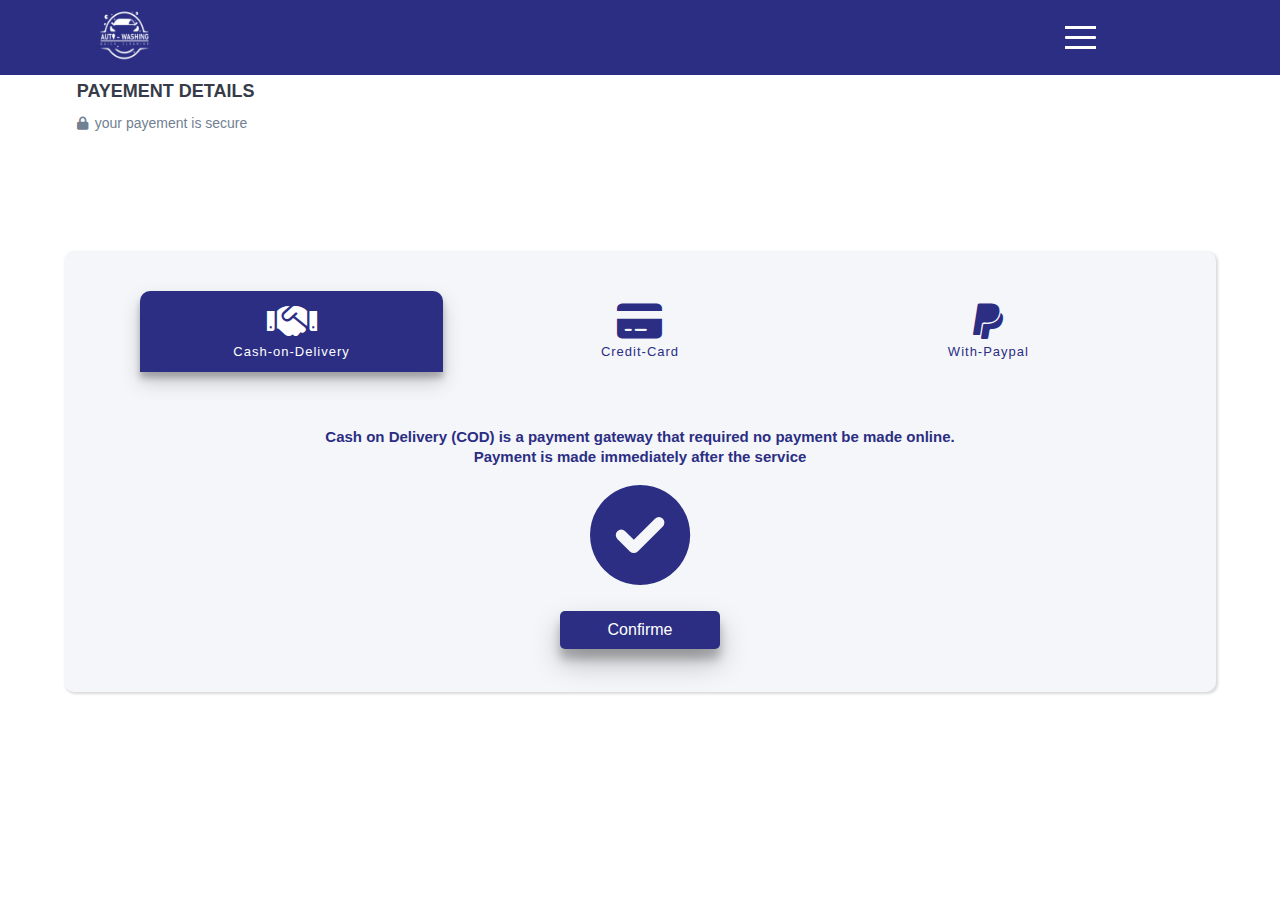
<file: pyement.html>
<!DOCTYPE html>
<html>
<head>
	<meta charset="utf-8">
	<meta name="viewport" content="width=device-width, initial-scale=1">
	<title>Payement</title>
	<link rel="stylesheet" type="text/css" href="css/payement.css">
	<!-- FontAwesom -->
	<link rel="stylesheet" href="https://cdnjs.cloudflare.com/ajax/libs/font-awesome/6.0.0/css/all.min.css" integrity="sha512-9usAa10IRO0HhonpyAIVpjrylPvoDwiPUiKdWk5t3PyolY1cOd4DSE0Ga+ri4AuTroPR5aQvXU9xC6qOPnzFeg==" crossorigin="anonymous" referrerpolicy="no-referrer" />
</head>
<body>
<!-- Start Menu -->
	<div class="menu-down">
		<ul>
			<li style="transition: 1.5s;"><a href="#">Home</a></li>
			<li style="transition: 2s;"><a href="#">Service</a></li>
			<li style="transition: 2.5s;"><a href="#">About Us</a></li>
			<li style="transition: 3s;"><a href="#">Avis</a></li>
			<li style="transition: 3.5s;"><a href="#">Contact</a></li>
		</ul>
	</div>
<!-- End Menu -->
	<nav>
		<div class="menu">
			<!-- LOGO -->
				<a href="#" class="logo"><img src="img/logo.png" alt="logo"/></a>
				<!-- Sing In -->
				<div class="left-nav">
					<!-- Button Sing-In -->
					<!-- <a href="#">sing in</a> -->
	  			<!-- Hamburger Menu -->
	  			<div class="hamburger-menu">
	  				<div class="bar"></div>
	  			</div>
				</div>
			</div>
	</nav>
<section>
	<div class="info">
		<h1>payement details</h1>
		<p><i class="fa-solid fa-lock"></i>your payement is secure</p>
	</div>
	<div class="content">
		<div class="heading">
			<button class="active"><i class="fa-solid fa-handshake"></i><p>Cash-on-Delivery</p></button>
			<button><i class="fa-solid fa-credit-card"></i><p>Credit-Card</p></button>
			<button><i class="fa-brands fa-paypal"></i><p>With-Paypal</p></button>
		</div>
		<div class="part">
			<!-- CashDelivery -->
			<div class="box cashD" style="display: block;">
				<h4>Cash on Delivery (COD) is a payment gateway that required no payment be made online.<br>Payment is made immediately after the service </h4>
				<i class="fa-solid fa-circle-check"></i>
				<button style="display:block;margin:15px auto;">Confirme</button>
			</div>
			<!-- credit-card -->
			<div class="box credit-card">
				<form>
					<div class="formGroup">
						<label>Card Number* :</label>
						<input type="text" name="" placeholder="Enter the card number">
					</div>
					<div class="formGroup">
						<div>
							<label>Experation date* :</label>
							<input type="text" name="" placeholder="MM/YY">
						</div>
						<div>
							<label>CVV* :</label>
							<input type="text" name="" placeholder="X.X.X">
						</div>
					</div>
					<div class="check">
						<input type="checkbox" name="">
						<label>Save Card For Later</label>
					</div>
					<button>Pay now</button>
				</form>
			</div>
			<!-- paypal -->
			<div class="box paypal">
				<button><i class="fa-brands fa-paypal"></i><p>Paypal</p></button>
			</div>
		</div>
	</div>
</section>

<!-- jQuery -->

	<script>
		const hamburger_menu = document.querySelector(".hamburger-menu");
		const bar = document.querySelector(".bar");
		const menu_show = document.querySelector(".menu-down");
		hamburger_menu.addEventListener("click", () => {
			bar.classList.toggle("active");
			if (bar.classList[1] == "active"){
				menu_show.style.top = "0";
				/*const map1 = array1.map(x => x * 2);*/
				var menu = menu_show.querySelector("ul").querySelectorAll("li");
				for(var i=0;i<menu.length;i++){
					menu[i].style.left = "0";
					menu[i].style.opacity = "1";
				}
			}else{
				menu_show.style.top = "-100%";
				var menu = menu_show.querySelector("ul").querySelectorAll("li");
				for(var i=0;i<menu.length;i++){
					menu[i].style.left = "-100%";
					menu[i].style.opacity = "0";
				}
			}

		});
		// Payement
		const btns = document.querySelectorAll('.content .heading button');
		const box = document.querySelectorAll('.part .box');
		btns[0].addEventListener('click',function(){
			for(var i=0;i<btns.length;i++){
				btns[i].classList.remove('active');
				box[i].style.display="none";
			}
			this.classList.add('active');
			box[0].style.display="block";
			box[0].style.transform="scale(1)";
		});
		btns[1].addEventListener('click',function(){
			for(var i=0;i<btns.length;i++){
				btns[i].classList.remove('active');
				box[i].style.display="none";
			}
			this.classList.add('active');
			box[1].style.display="block";
			box[1].style.transform="scale(1)";
		});
		btns[2].addEventListener('click',function(){
			for(var i=0;i<btns.length;i++){
				btns[i].classList.remove('active');
				box[i].style.display="none";
			}
			this.classList.add('active');
			box[2].style.display="flex";
			box[2].style.transform="scale(1)";
		});
		</script>
</body>
</html>
</file>
<file: css/payement.css>
*{
	margin: 0;
	padding: 0;
	box-sizing: border-box;
	font-family: 'Roboto', sans-serif;
}
.clear{
	clear: both;
}
/*.container-main{
	background-image: linear-gradient(to top, rgba(43,46,131,.5), rgba(18,161,154,1));
	width: 100%;
	height: 100%;
}*/
/*Start Menu*/
.bar.active{
	transform: rotate(360deg);
	background-color: transparent;
}
.bar.active:before{
	transform: translateY(0) rotate(45deg);
}
.bar.active:after{
	transform: translateY(0) rotate(-45deg);
}
.menu-down{
	width: 100%;
	height: 100%;
	position: fixed;
	top: 100%;
	left: 0;
	z-index: 1000;
	background-color: #2B2E83;
	display: flex;
	justify-content: center;
	align-items: center;
	transition: all 1s ease-in-out;
}
.menu-down ul{
	width: 40%;
	margin-top: 15px;
	list-style: none;
	overflow: hidden;
}
.menu-down ul li{
	padding: 25px 0;
	border-bottom: 3px solid #fff;
	width: 100%;
	position: relative;
	left: -100%;
}
.menu-down ul li a{
	font-family: 'Roboto', sans-serif;
	text-decoration: none;
	color: #fff;
	font-size: 25px;
	text-transform: uppercase;
	font-weight: bold;
}
/*End Menu*/
/*Start Header*/
nav{
	width: 100%;
	background: #2B2E83;
	position: relative;
	padding: 5px 0;
	z-index: 1000;
}
.menu{
	width: 90%;
	margin:auto;
	padding: 0 1.5rem;
	display: flex;
	justify-content: space-between;
	align-items: center;
	color: #fff;
	z-index: 2;
}
.menu .logo{
	width: 110px;
	height: 65px;
}
.menu .logo img{
	width: 100%;
	height: 100%;
}
.menu .left-nav{
	display: flex;
	flex-direction: row;
	align-items: center;
	justify-content: space-between;
	width: 15%;/**/
}
.menu .left-nav a{
	font-family: 'Roboto', sans-serif;
	margin-top: 4.5px;
	padding: 4px 22px;
	text-align: left;
	text-decoration: none;
	border-radius: 10px;
	border: 2px solid #fff;
	color: #fff;
	text-transform: capitalize;
	font-weight: 600;
}
.menu .left-nav a:hover{
	background-color: #fff;
	color: #2B2E83;
}
.hamburger-menu{
	height: 4rem;
	width: 3rem;
	cursor: pointer;
	background: transparent;
	display: flex;
	justify-content: center;
	align-items: center;
}
.bar{
	position: relative;
	right: -100px;
	width: 1.9rem;
	height: 3px;
	border-radius: 1px;
	background-color: #fff;
	transition: .5s;
	z-index: 1000;
}
.bar:before,
.bar:after{
	content: "";
	position: absolute;
	width: inherit;
	height: 3px;
	background-color: #fff;
	transition: .5s;
}
.bar:after{
	transform: translateY(10px);
}
.bar:before{
	transform: translateY(-10px);
}
section{
	width: 100%;
	height: 90vh;
	display: flex;
	justify-content: center;
	align-items: center;
	flex-direction: column;
}
section .info{
	width: 60%;
	height: 15%;
}
section .info h1{
	text-transform: uppercase;
	padding: 13px 0;
	color: #353b48;
}
section .info p{
	color: #718093;
}
section .info p i{
 margin-right: 7px;
}
section .content{
	margin-top: 20px;
	padding: 20px;
	width: 60%;
	height: 75%;
	border-radius: 10px;
	background-color: #f5f6fa;
	box-shadow: rgba(0, 0, 0, 0.15) 1.95px 1.95px 2.6px;
}
section .content .heading{
	margin:20px auto;
	width: 60%;
	display: flex;
	justify-content: space-around;
	align-items: center;
}
section .content .heading button{
	width: 29%;
	cursor: pointer;
	border: none;
	background-color: transparent;
	padding: 10px;
	border-top-left-radius: 10px;
	border-top-right-radius: 10px;
}
section .content .heading button i{
	font-size: 70px;
	color: #2B2E83;
}
section .content .heading button p{
	font-size: 14px;
	letter-spacing: 1px;
	margin: 3px auto;
	color: #2B2E83;
}
section .content .heading button:hover,
section .content .heading button.active{
	background-color: #2B2E83;
	box-shadow: rgba(0, 0, 0, 0.19) 0px 10px 20px, rgba(0, 0, 0, 0.23) 0px 6px 6px;
}
section .content .heading button:hover i,
section .content .heading button.active i{
	color: #fff;
}
section .content .heading button:hover p,
section .content .heading button.active p{
	color: #fff;
}
/*--------------------Cash on delevery */
.cashD{
	position: relative;
	top: 30px;
	width: 70%;
	margin: 25px auto;
	text-align: center;
	height: 250px;
}
.cashD h4{
	font-size: 15px;
	line-height: 1.3;
	color: #2B2E83;
}
.cashD i{
	margin: auto;
	margin-top: 20px;
	font-size: 100px;
	color: #2B2E83;
}
/*-------------------------credit-card------------*/
.credit-card{
	padding: 10px;
	width: 95%;
	margin: 15px auto;
}
.credit-card form{
	width: 75%;
	margin: auto;
}
.credit-card .formGroup input{
	width: 96%;
	padding:16px 10px;
	background-color: transparent;
}
.credit-card .formGroup > input{
	width: 98%;
}
.credit-card form input[type='text']{
	border-radius: 7px;
	border: 2px solid #dcdde1;
	height: 30px;
}
.credit-card .formGroup{
	display: flex;
	justify-content: space-between;
	margin: 10px auto;
	width: 100%;
}	
.credit-card .formGroup label{
	margin: 10px 5px;
	color: #353b48;
}
.credit-card .formGroup:first-child{
	flex-direction: column;
}
.credit-card .formGroup  div{
	width: 50%;
	display: flex;
	flex-direction: column;
}
.check{
	position: relative;
	top: 5px;
}
.check input{
	width: 15px;
	height: 15px;
}
.check label{
	margin-left: 15px;
	color: #353b48;
}
.credit-card button{
	font-size: 15px;
	position: relative;
	top: 30px;
	width: 150px;
	height: 30px;
	cursor: pointer;
	background-color: #2B2E83;
	color: #fff;
	border: none;
	border-radius: 5px;
	box-shadow: rgba(0, 0, 0, 0.16) 0px 3px 6px, rgba(0, 0, 0, 0.23) 0px 3px 6px;
}
.paypal{
	height: 260px;
	display: flex;
	justify-content: center;
	align-items: center;
}
.paypal button,
.cashD button{
	width:200px;
	height: 43px;
	font-size: 16px;
	background-color: #2B2E83;
	border: none;
	border-radius: 5px;
	color: #fff;
	position: relative;
	display: flex;
	justify-content: center;
	align-items: center;
	box-shadow: rgba(0, 0, 0, 0.25) 0px 14px 28px, rgba(0, 0, 0, 0.22) 0px 10px 10px;
}
.cashD button{
	height: 38px;
	top: 10px;
}
.paypal button i{
	font-size: 30px;
	position: relative;
	left: -40px;
}
.part .box{
	display: none;
}



/*RESPONSIVE*/
@media screen and (max-width: 1350px){
	nav img{
		width: 75px!important;
		height: 60px!important;
	}
	.bar{
		right:-30px;
	}
	section .info{
		position: relative;
		top: -150px!important;
		height: auto;
		width: 88%;
	}
	section .info h1{
		font-size: 18px;
	}
	section .info p{
		font-size: 14px;
	}
	section .info p i{
	 font-size: 13px;
	}
	section .content{
		position: relative;
		top: -50px;
		width: 90%;
		height: auto;
	}
	section .content .heading{
		width: 94%;
	}
	section .content .heading button i{
		font-size: 40px;
	}
	section .content .heading button p{
		font-size: 13px;
	}
	.credit-card form label{
		font-size: 13px;
	}
	.credit-card form input{
		font-size: 11px;
	}
	.cashD button{
		width: 160px!important;
	}
}
@media screen and (max-width: 700px){
	nav button{
		padding: 12px;
	}
	nav img{
		position: relative;
		top: 3px!important;
		width: 65px!important;
		height: 60px!important;
	}
	.bar{
		right:0;
	}
	section .info{
		position: relative;
		top: -40px!important;
	}
	section .content{
		top: -20px;
		height: 520px;
	}
	section .content .heading button i{
		font-size: 35px;
	}
	section .content .heading button p{
		font-size: 12px;
	}
	/*Cash*/
	.cashD{
		width: 95%;
		font-size: 20px;
	}
	.cashD h4{
		font-size: 13.5px;
		text-align: left;
		font-weight: 500;
	}
	.cashD i{
		position: relative;
		top: 20px;
		font-size: 110px;
	}
	.credit-card .formGroup{
		display: block;
	}
	.credit-card .formGroup input{
		margin: 10px 0;
		width: 100%;
	}
	.credit-card .formGroup  div{
		display: block;
		width: 100%;
	}
	.check{
		padding: 5px;
	}
	.credit-card form button,
	.cashD button{
			width: 100px;
			height: 30px;
			font-size: 13px;
			letter-spacing: 1px;
	}
	.cashD button{
		position: relative;
		top: 45px;
	}
}
</file>
